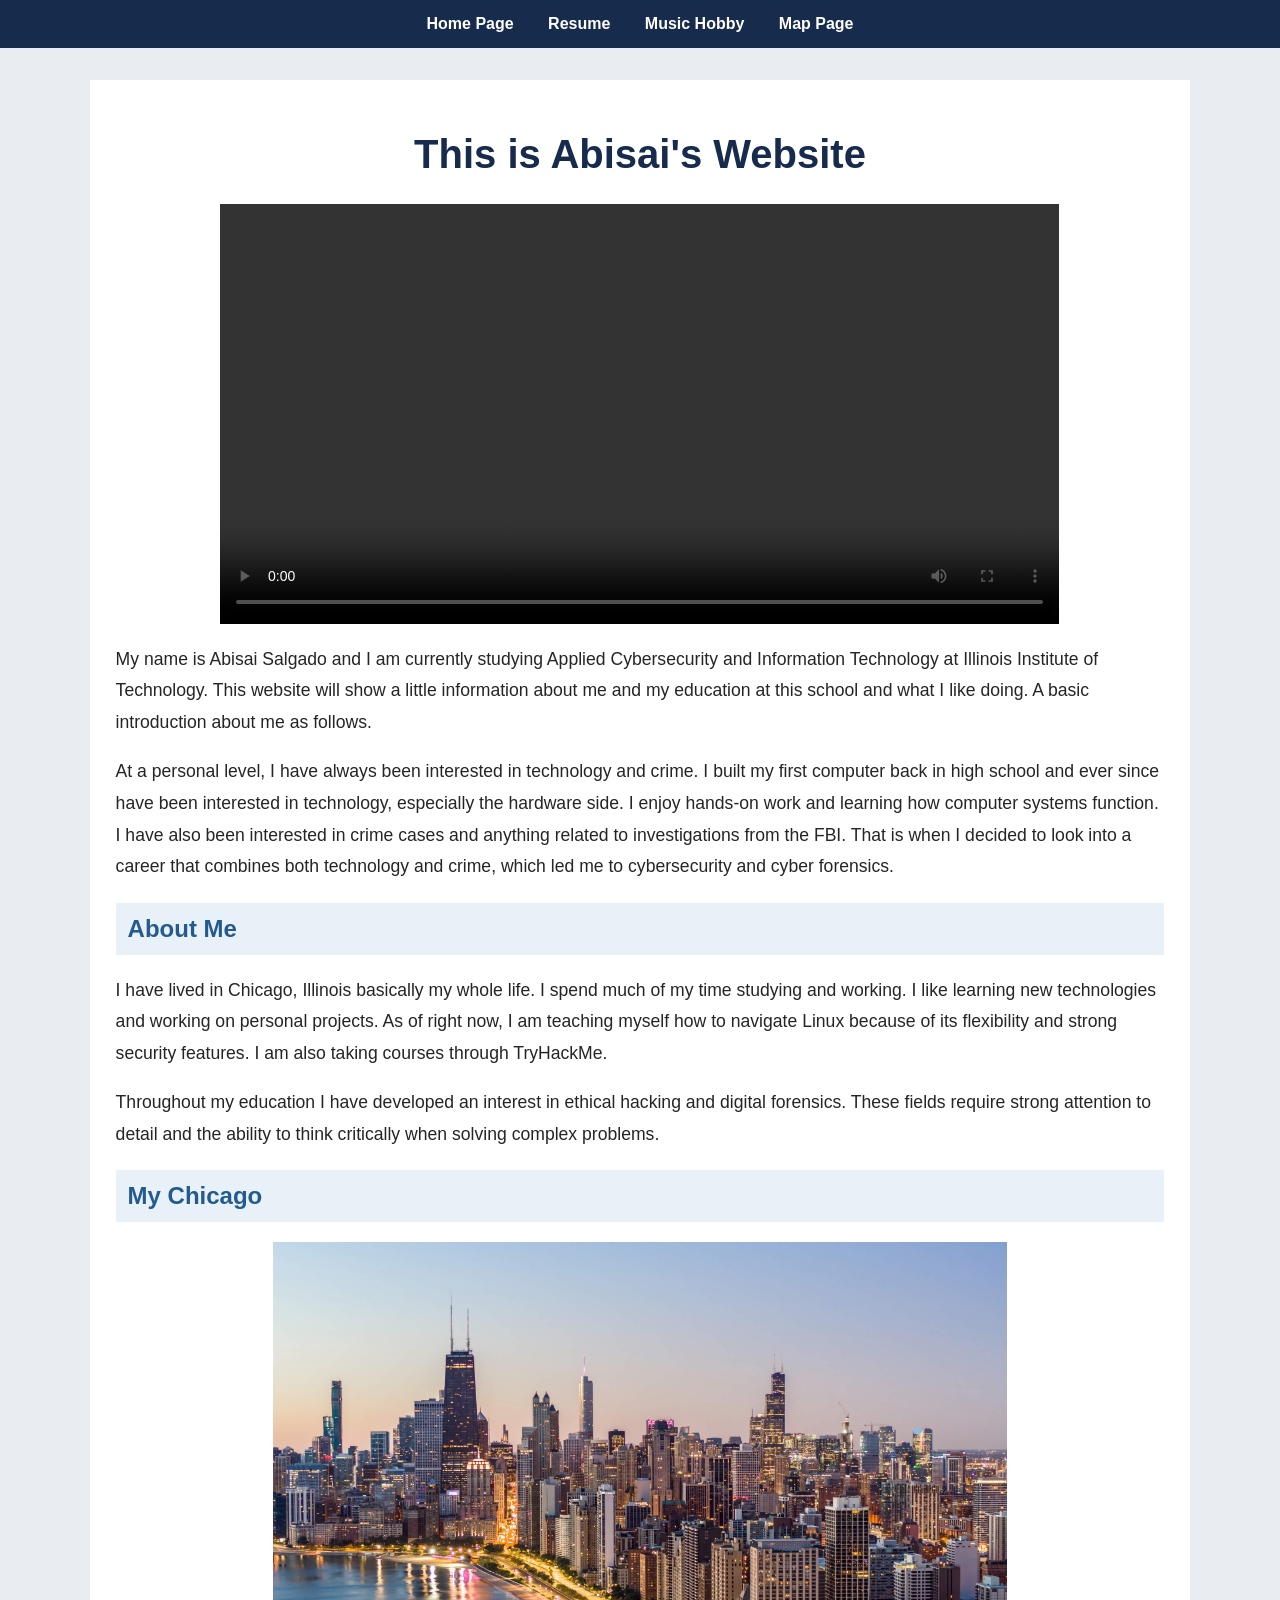
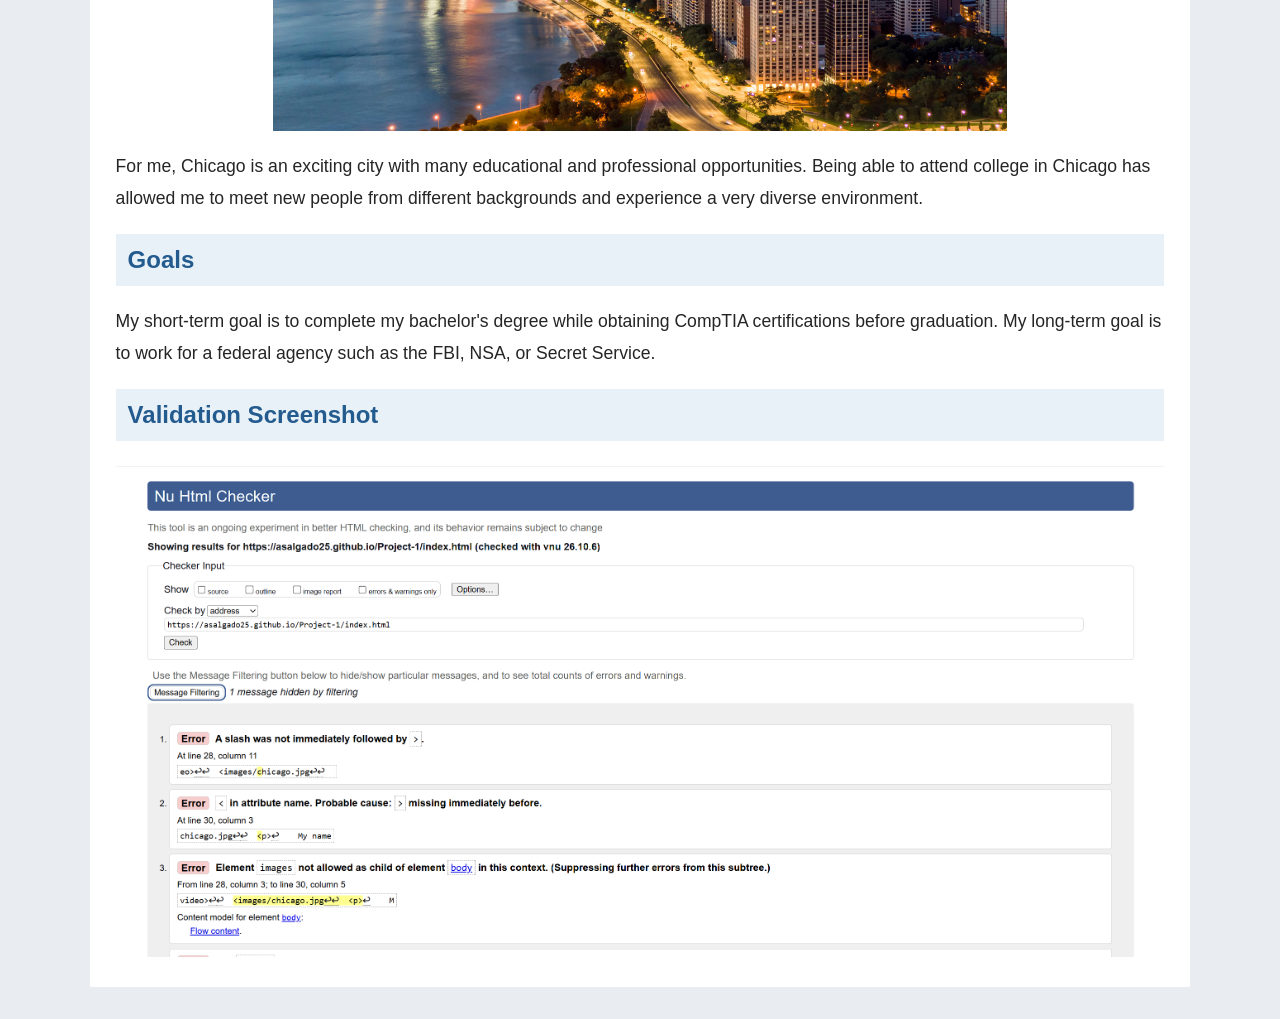
<file: index.html>
<!DOCTYPE html>
<html lang="en">

<head>
  <meta charset="UTF-8">
  <meta name="viewport" content="width=device-width, initial-scale=1.0">
  <title>Home Page</title>
  <link rel="stylesheet" href="css/style.css">
  <script src="js/script.js" defer></script>
</head>

<body>

  <header>
    <nav>
  <ul>
    <li><a href="index.html">Home Page</a></li>
    <li><a href="resume.html">Resume</a></li>
    <li><a href="page3.html">Music Hobby</a></li>
    <li><a href="map.html">Map Page</a></li>
  </ul>
</nav>
  </header>

<main class="home-page">

  <h1>This is Abisai's Website</h1>

<video controls width="500">
  <source src="images/video.mp4" type="video/mp4">
  Your browser does not support the video tag.
</video>

  <p>
    My name is Abisai Salgado and I am currently studying Applied Cybersecurity
    and Information Technology at Illinois Institute of Technology. This website
    will show a little information about me and my education at this school and
    what I like doing. A basic introduction about me as follows.
  </p>

  <p>
    At a personal level, I have always been interested in technology and crime.
    I built my first computer back in high school and ever since have been
    interested in technology, especially the hardware side. I enjoy hands-on
    work and learning how computer systems function. I have also been interested
    in crime cases and anything related to investigations from the FBI. That is
    when I decided to look into a career that combines both technology and
    crime, which led me to cybersecurity and cyber forensics.
  </p>

  <h2>About Me</h2>

  <p>
    I have lived in Chicago, Illinois basically my whole life. I spend much of
    my time studying and working. I like learning new technologies and working
    on personal projects. As of right now, I am teaching myself how to navigate
    Linux because of its flexibility and strong security features. I am also
    taking courses through TryHackMe.
  </p>

  <p>
    Throughout my education I have developed an interest in ethical hacking and
    digital forensics. These fields require strong attention to detail and the
    ability to think critically when solving complex problems.
  </p>

  <h2>My Chicago</h2>
<img class="chicago-image" src="images/chicago.jpg" alt="Chicago image">
  <p>
    For me, Chicago is an exciting city with many educational and professional
    opportunities. Being able to attend college in Chicago has allowed me to
    meet new people from different backgrounds and experience a very diverse
    environment.
  </p>

  <h2>Goals</h2>

  <p>
    My short-term goal is to complete my bachelor's degree while obtaining
    CompTIA certifications before graduation. My long-term goal is to work for
    a federal agency such as the FBI, NSA, or Secret Service.
  </p>

  <h2>Validation Screenshot</h2>

<img src="images/indexvalidation.png" alt="Index validation screenshot">
</main>
</body>

</html>
</file>
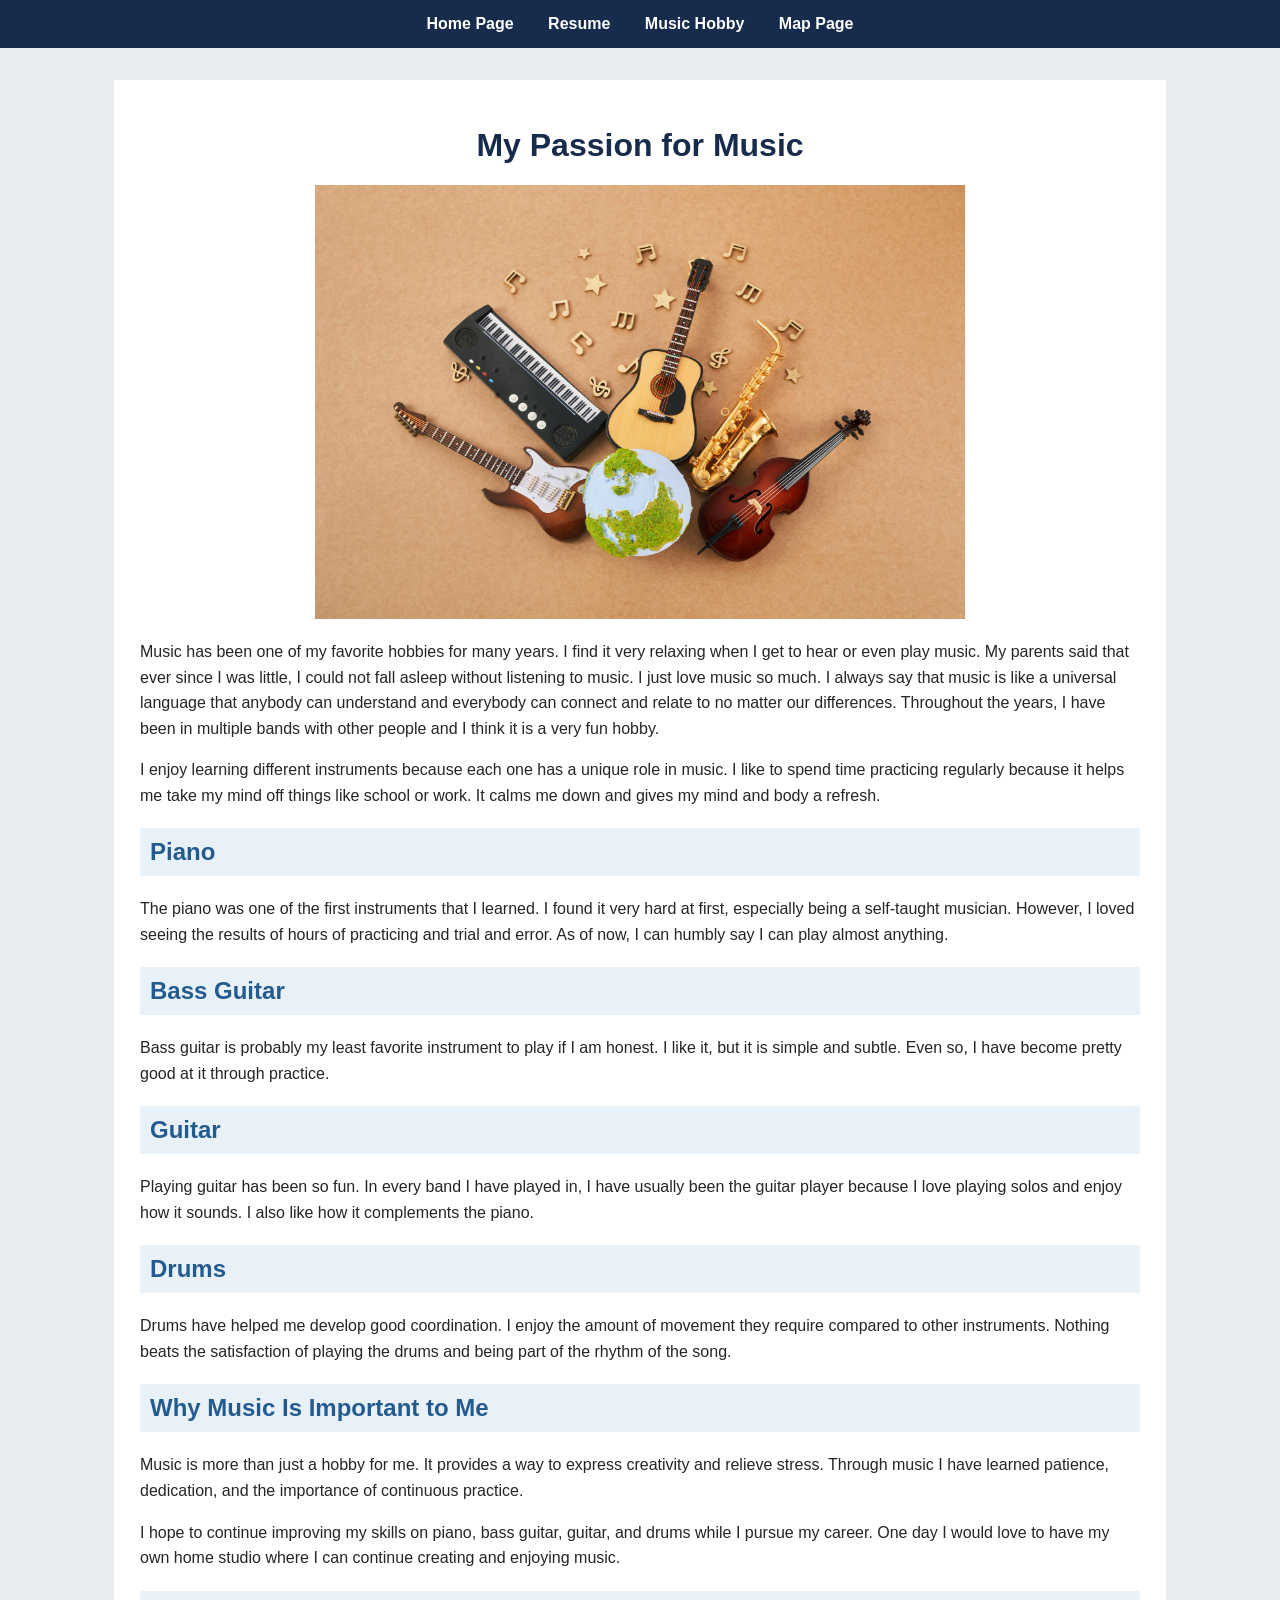
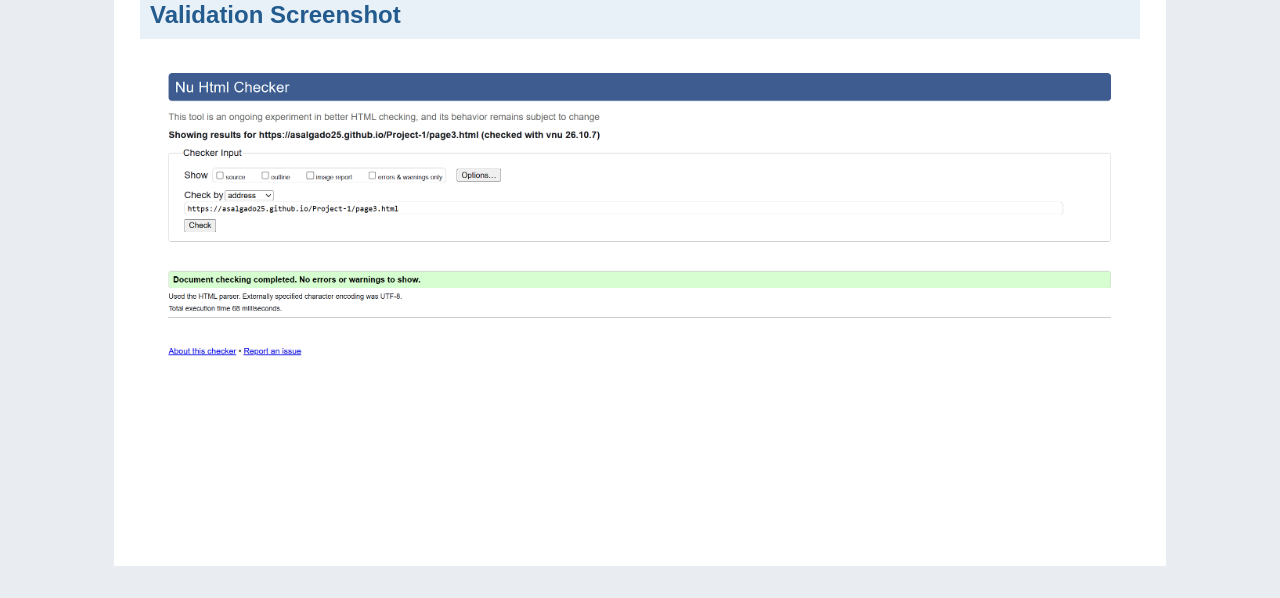
<file: page3.html>
<!DOCTYPE html>
<html lang="en">

<head>
  <meta charset="UTF-8">
  <meta name="viewport" content="width=device-width, initial-scale=1.0">
  <title>My Passion for Music</title>
  <link rel="stylesheet" href="css/style.css">
<script src="js/script.js" defer></script>
</head>

<body>

  <header>
    <nav>
      <ul>
        <li><a href="index.html">Home Page</a></li>
        <li><a href="resume.html">Resume</a></li>
        <li><a href="page3.html">Music Hobby</a></li>
        <li><a href="map.html">Map Page</a></li>
      </ul>
    </nav>
  </header>

  <main class="music-page">
  <h1>My Passion for Music</h1>

 <img class="instrument-image" src="images/instruments.jpg" alt="Basic instruments">

  <p>
    Music has been one of my favorite hobbies for many years. I find it very
    relaxing when I get to hear or even play music. My parents said that ever
    since I was little, I could not fall asleep without listening to music. I
    just love music so much. I always say that music is like a universal
    language that anybody can understand and everybody can connect and relate to
    no matter our differences. Throughout the years, I have been in multiple
    bands with other people and I think it is a very fun hobby.
  </p>

  <p>
    I enjoy learning different instruments because each one has a unique role in
    music. I like to spend time practicing regularly because it helps me take my
    mind off things like school or work. It calms me down and gives my mind and
    body a refresh.
  </p>

  <h2>Piano</h2>

  <p>
    The piano was one of the first instruments that I learned. I found it very
    hard at first, especially being a self-taught musician. However, I loved
    seeing the results of hours of practicing and trial and error. As of now, I
    can humbly say I can play almost anything.
  </p>

  <h2>Bass Guitar</h2>

  <p>
    Bass guitar is probably my least favorite instrument to play if I am honest.
    I like it, but it is simple and subtle. Even so, I have become pretty good
    at it through practice.
  </p>

  <h2>Guitar</h2>

  <p>
    Playing guitar has been so fun. In every band I have played in, I have
    usually been the guitar player because I love playing solos and enjoy how it
    sounds. I also like how it complements the piano.
  </p>

  <h2>Drums</h2>

  <p>
    Drums have helped me develop good coordination. I enjoy the amount of
    movement they require compared to other instruments. Nothing beats the
    satisfaction of playing the drums and being part of the rhythm of the song.
  </p>

  <h2>Why Music Is Important to Me</h2>

  <p>
    Music is more than just a hobby for me. It provides a way to express
    creativity and relieve stress. Through music I have learned patience,
    dedication, and the importance of continuous practice.
  </p>

  <p>
    I hope to continue improving my skills on piano, bass guitar, guitar, and
    drums while I pursue my career. One day I would love to have my own home
    studio where I can continue creating and enjoying music.
  </p>


  <h2>Validation Screenshot</h2>
<img class="validation-image" src="images/page3validation.png" alt="Page 3 validation screenshot">
</main>
</body>

</html>
</file>
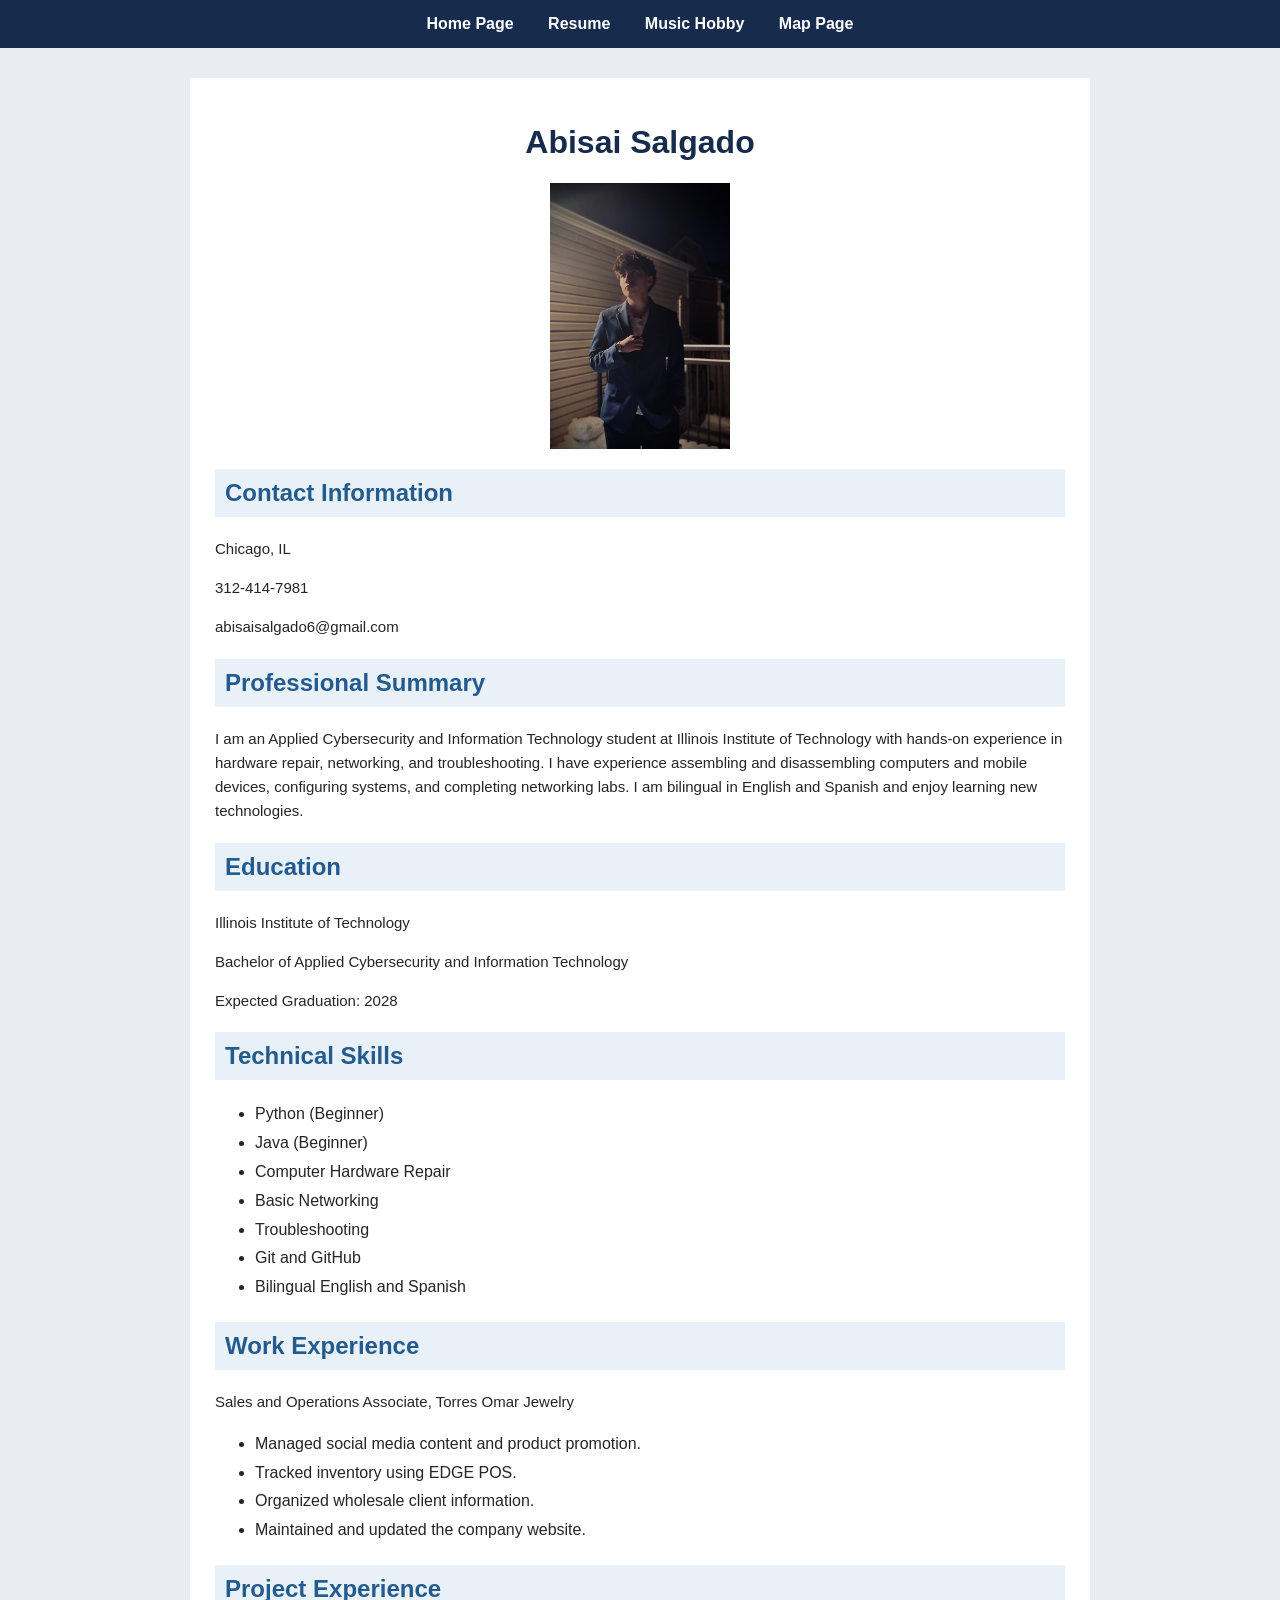
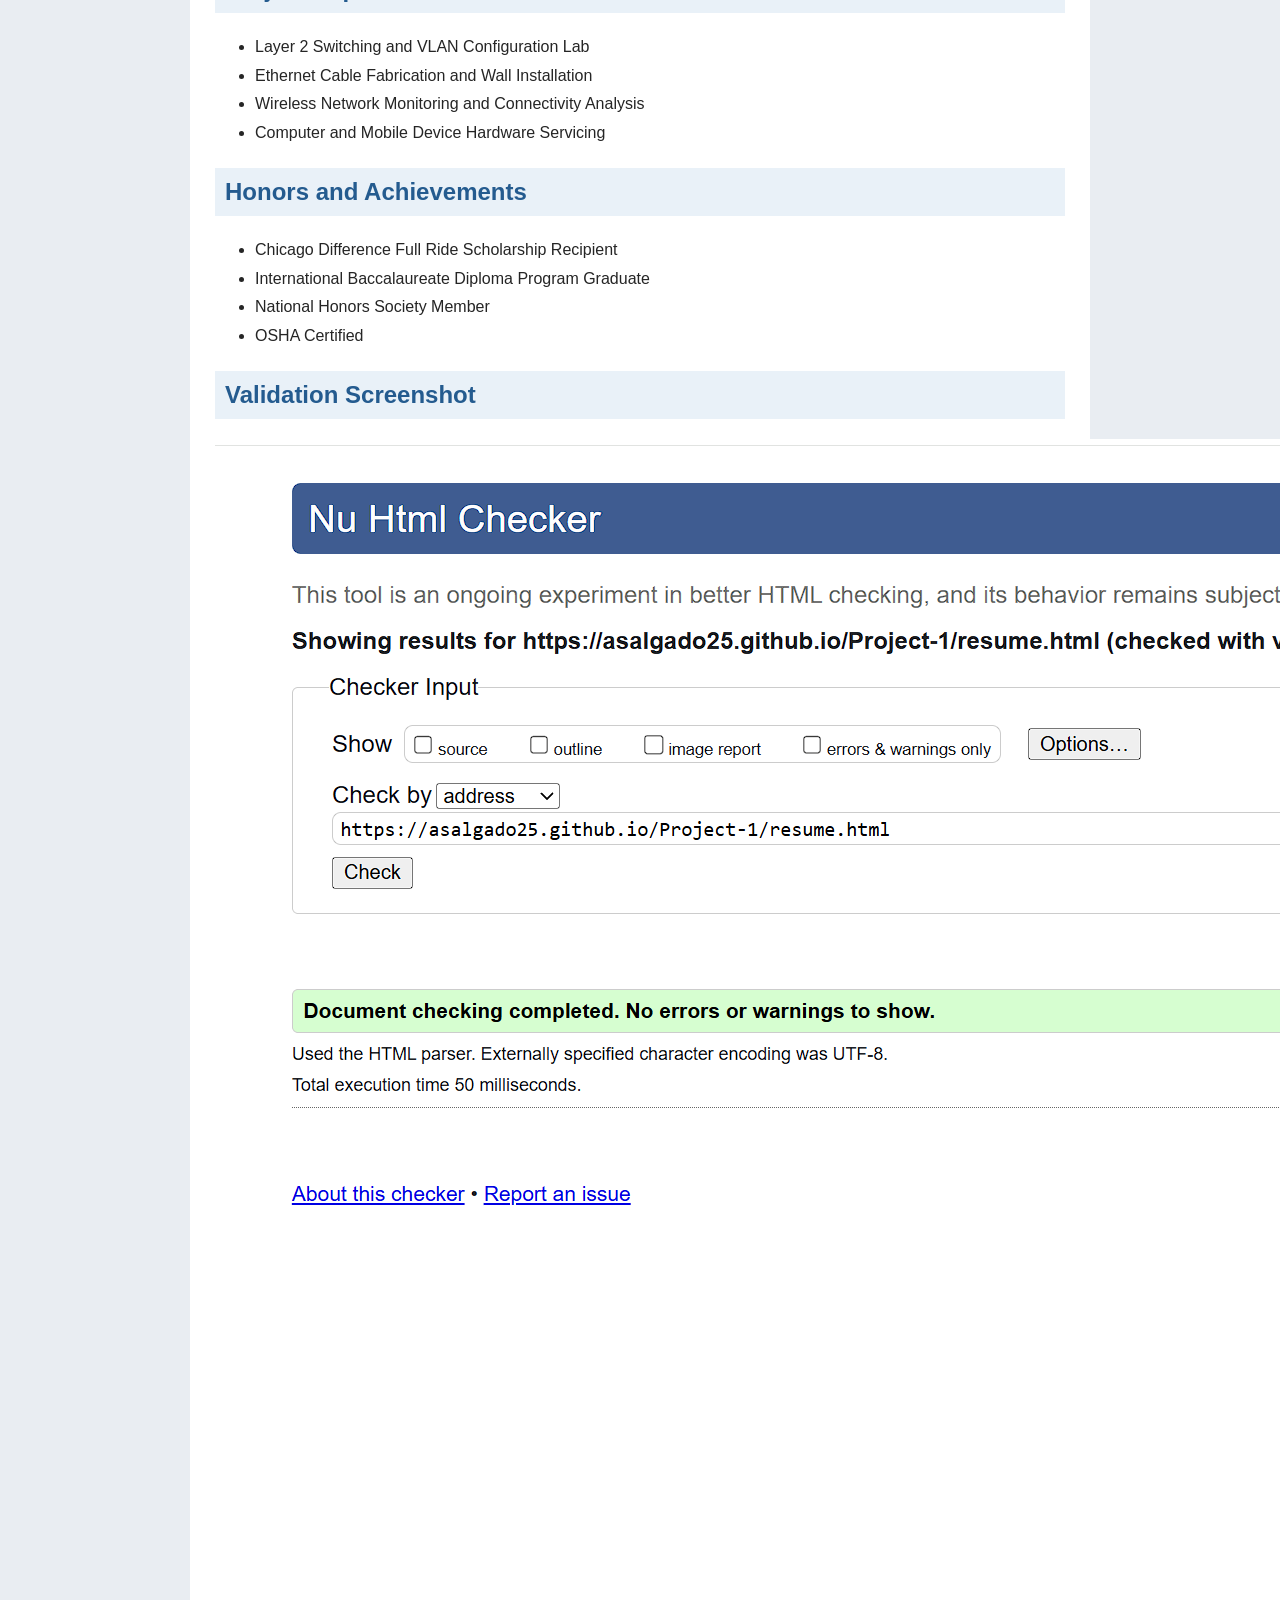
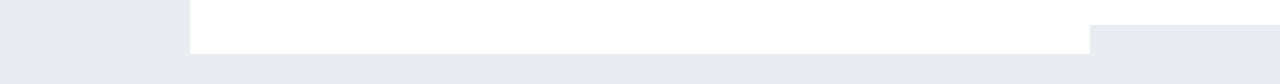
<file: resume.html>
<!DOCTYPE html>
<html lang="en">

<head>
  <meta charset="UTF-8">
  <meta name="viewport" content="width=device-width, initial-scale=1.0">
  <title>Resume</title>
  <link rel="stylesheet" href="css/style.css">
  <script src="js/script.js" defer></script>
</head>

<body>

  <header>
    <nav>
  <ul>
    <li><a href="index.html">Home Page</a></li>
    <li><a href="resume.html">Resume</a></li>
    <li><a href="page3.html">Music Hobby</a></li>
    <li><a href="map.html">Map Page</a></li>
  </ul>
</nav>
  </header>

  <main class="resume-page">
  <h1>Abisai Salgado</h1>

<img class="profile-photo" src="images/IMG_3065.jpeg" alt="Photo of me">

  <h2>Contact Information</h2>

  <p>Chicago, IL</p>
  <p>312-414-7981</p>
  <p>abisaisalgado6@gmail.com</p>

  <h2>Professional Summary</h2>

  <p>
    I am an Applied Cybersecurity and Information Technology student at
    Illinois Institute of Technology with hands-on experience in hardware
    repair, networking, and troubleshooting. I have experience assembling and
    disassembling computers and mobile devices, configuring systems, and
    completing networking labs. I am bilingual in English and Spanish and enjoy
    learning new technologies.
  </p>

  <h2>Education</h2>

  <p>Illinois Institute of Technology</p>

  <p>
    Bachelor of Applied Cybersecurity and Information Technology
  </p>

  <p>
    Expected Graduation: 2028
  </p>

  <h2>Technical Skills</h2>

  <ul>
    <li>Python (Beginner)</li>
    <li>Java (Beginner)</li>
    <li>Computer Hardware Repair</li>
    <li>Basic Networking</li>
    <li>Troubleshooting</li>
    <li>Git and GitHub</li>
    <li>Bilingual English and Spanish</li>
  </ul>

  <h2>Work Experience</h2>

  <p>Sales and Operations Associate, Torres Omar Jewelry</p>

  <ul>
    <li>Managed social media content and product promotion.</li>
    <li>Tracked inventory using EDGE POS.</li>
    <li>Organized wholesale client information.</li>
    <li>Maintained and updated the company website.</li>
  </ul>

  <h2>Project Experience</h2>

  <ul>
    <li>Layer 2 Switching and VLAN Configuration Lab</li>
    <li>Ethernet Cable Fabrication and Wall Installation</li>
    <li>Wireless Network Monitoring and Connectivity Analysis</li>
    <li>Computer and Mobile Device Hardware Servicing</li>
  </ul>

  <h2>Honors and Achievements</h2>

  <ul>
    <li>Chicago Difference Full Ride Scholarship Recipient</li>
    <li>International Baccalaureate Diploma Program Graduate</li>
    <li>National Honors Society Member</li>
    <li>OSHA Certified</li>
  </ul>

  <h2>Validation Screenshot</h2>

<img src="images/resumevalidation.png" alt="Resume validation screenshot">
</main>
</body>

</html>
</file>
<file: css/style.css>
/* webbpage css */

body {
  background-color: #e9edf2;
  color: #252525;
  font-family: Arial, sans-serif;
  margin: 0;
  padding: 0;
}

/* Navigation */

nav {
  background-color: #172b4d;
  padding: 15px;
}

nav ul {
  list-style: none;
  text-align: center;
  margin: 0;
  padding: 0;
}

nav li {
  display: inline;
  margin: 0 15px;
}

nav a {
  color: white;
  text-decoration: none;
  font-weight: bold;
}

nav a:hover {
  color: #65c6ff;
  text-decoration: underline;
}

/* Style 1 - page width and background */
.home-page {
  width: 90%;
  max-width: 1100px;
  margin: 2em auto;
  padding: 2%;
  background-color: white;
}

/* Style 2 - Main heading */
.home-page h1 {
  color: #172b4d;
  text-align: center;
  font-size: 2rem;
}

/* Style 3 - Paragraphs */
.home-page p {
  font-size: 1rem;
  line-height: 1.6;
}

/* Style 4 - Section headings */
.home-page h2 {
  color: #245b8f;
  background-color: #e9f1f8;
  padding: 10px;
}

/* Style 5 - Chicago image */
.home-page .chicago-image {
  width: 70%;
  display: block;
  margin: 20px auto;
}

/* Style 6 - Video */
.home-page video {
  max-width: 100%;
  display: block;
  margin: 20px auto;
}

/* Style 1 - page width */
.resume-page {
  width: 90%;
  max-width: 900px;
  margin: 30px auto;
  padding: 25px;
  box-sizing: border-box;
  background-color: white;
}

/* Style 2 - Resume heading */
.resume-page h1 {
  color: #172b4d;
  text-align: center;
  font-size: 32px;
}

/* Style 3 - Profile picture */
.resume-page .profile-photo {
  width: 180px;
  display: block;
  margin: 20px auto;
}

/* Style 4 - Section headings */
.resume-page h2 {
  color: #245b8f;
  background-color: #e9f1f8;
  padding: 10px;
}

/* Style 5 - Paragraphs */
.resume-page p {
  font-size: 15px;
  line-height: 1.6;
}

/* Style 6 - Lists */
.resume-page ul {
  line-height: 1.8;
}

/* Style 1 - page width and background */
.music-page {
  width: 90%;
  max-width: 1000px;
  margin: 2em auto;
  padding: 2%;
  background-color: white;
}

/* Style 2 - Main heading */
.music-page h1 {
  color: #172b4d;
  text-align: center;
  font-size: 2rem;
}

/* Style 3 - Instrument image */
.music-page .instrument-image {
  width: 65%;
  display: block;
  margin: 20px auto;
}

/* Style 4 - Paragraphs */
.music-page p {
  font-size: 1rem;
  line-height: 1.6;
}

/* Style 5 - Section headings */
.music-page h2 {
  color: #245b8f;
  background-color: #e9f1f8;
  padding: 10px;
}

/* Style 6 - Validation screenshot */
.music-page .validation-image {
  max-width: 100%;
  display: block;
  margin: 20px auto;
}

.home-page {
  box-sizing: border-box;
  width: 94%;
  padding: 4%;
}

.home-page img {
  max-width: 100%;
  height: auto;
}

/* Media Query 1 */
@media screen and (min-width: 600px) {

  .home-page {
    width: 90%;
    padding: 3%;
  }

  .home-page h1 {
    font-size: 2.2rem;
  }

  .home-page p {
    font-size: 1.05rem;
    line-height: 1.7;
  }

  .home-page video {
    width: 80%;
  }

}

/* Media Query 2 */
@media screen and (min-width: 900px) {

  .home-page {
    width: 90%;
    padding: 2%;
  }

  .home-page h1 {
    font-size: 2.5rem;
  }

  .home-page p {
    font-size: 1.1rem;
    line-height: 1.8;
  }

  .home-page h2 {
    padding: 12px;
  }

}

.map-page {
  width: 90%;
  max-width: 1100px;
  margin: 2em auto;
  padding: 2%;
  background-color: white;
  box-sizing: border-box;
}

.map-page h1 {
  color: #172b4d;
  text-align: center;
}

#map {
  width: 100%;
  height: 450px;
  margin: 20px auto;
}

#questions-button {
  display: block;
  margin: 20px auto;
  padding: 12px 25px;
  background-color: #172b4d;
  color: white;
  border: none;
  border-radius: 5px;
  cursor: pointer;
}

#questions-button:hover {
  background-color: #245b8f;
}
</file>
